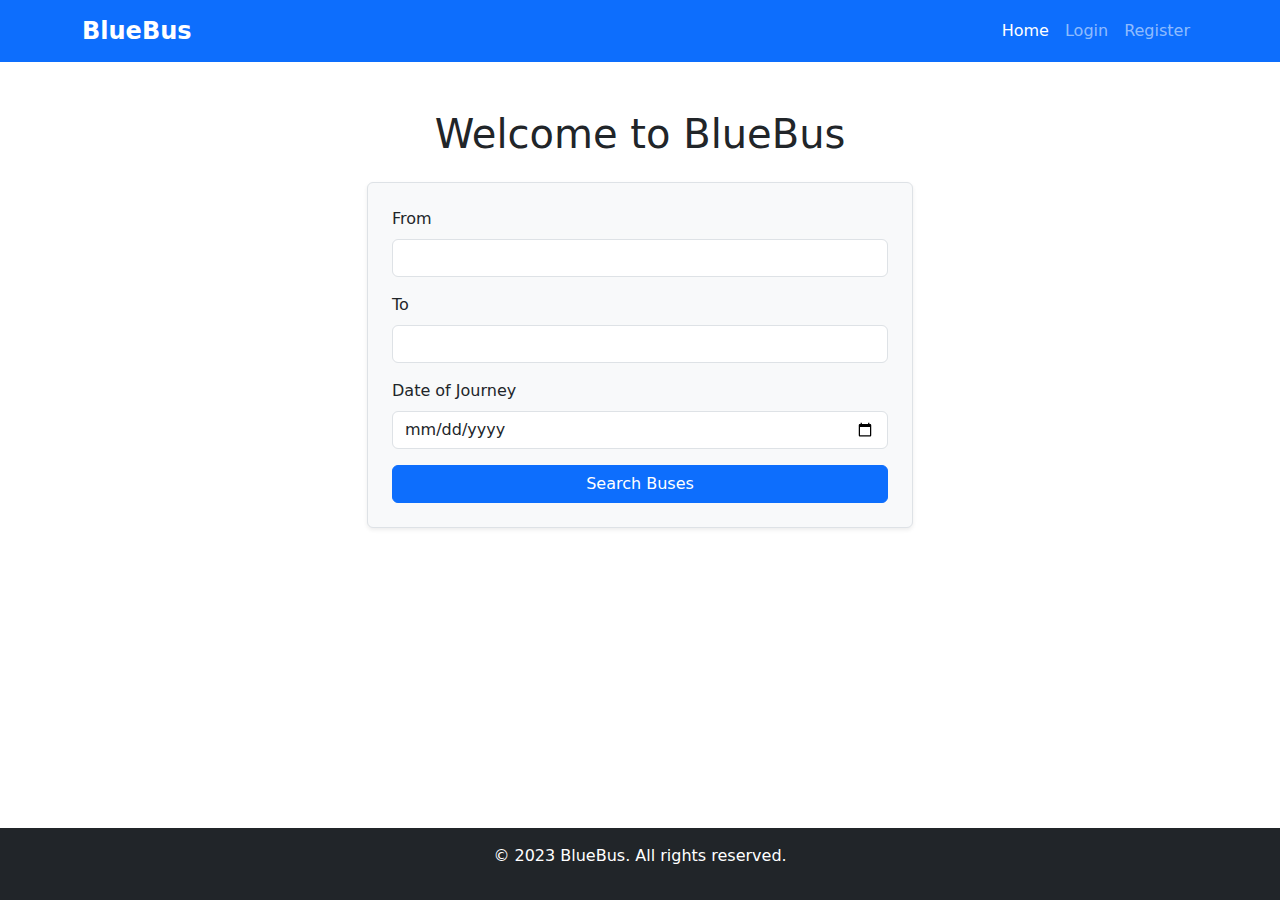
<file: index.html>
<!DOCTYPE html>
<html lang="en">
<head>
    <meta charset="UTF-8">
    <meta name="viewport" content="width=device-width, initial-scale=1.0">
    <title>BlueBus - Home</title>
    <link href="https://cdn.jsdelivr.net/npm/bootstrap@5.3.0/dist/css/bootstrap.min.css" rel="stylesheet">
    <link href="styles.css" rel="stylesheet">
</head>
<body>
    <header>
        <nav class="navbar navbar-expand-lg navbar-dark bg-primary">
            <div class="container">
                <a class="navbar-brand" href="index.html">BlueBus</a>
                <button class="navbar-toggler" type="button" data-bs-toggle="collapse" data-bs-target="#navbarNav" aria-controls="navbarNav" aria-expanded="false" aria-label="Toggle navigation">
                    <span class="navbar-toggler-icon"></span>
                </button>
                <div class="collapse navbar-collapse" id="navbarNav">
                    <ul class="navbar-nav ms-auto">
                        <li class="nav-item">
                            <a class="nav-link active" href="index.html">Home</a>
                        </li>
                        <li class="nav-item">
                            <a class="nav-link" href="login.html">Login</a>
                        </li>
                        <li class="nav-item">
                            <a class="nav-link" href="register.html">Register</a>
                        </li>
                    </ul>
                </div>
            </div>
        </nav>
    </header>

    <main class="container my-5">
        <h1 class="text-center mb-4">Welcome to BlueBus</h1>
        <div class="row justify-content-center">
            <div class="col-md-6">
                <form id="search-form" class="p-4 border rounded shadow-sm">
                    <div class="mb-3">
                        <label for="from" class="form-label">From</label>
                        <input type="text" class="form-control" id="from" required>
                    </div>
                    <div class="mb-3">
                        <label for="to" class="form-label">To</label>
                        <input type="text" class="form-control" id="to" required>
                    </div>
                    <div class="mb-3">
                        <label for="date" class="form-label">Date of Journey</label>
                        <input type="date" class="form-control" id="date" required>
                    </div>
                    <button type="submit" class="btn btn-primary w-100">Search Buses</button>
                </form>
            </div>
        </div>
    </main>

    <footer class="bg-dark text-white text-center py-3 mt-5">
        <p>&copy; 2023 BlueBus. All rights reserved.</p>
    </footer>

    <script src="https://cdn.jsdelivr.net/npm/bootstrap@5.3.0/dist/js/bootstrap.bundle.min.js"></script>
    <script src="script.js"></script>
</body>
</html>
</file>
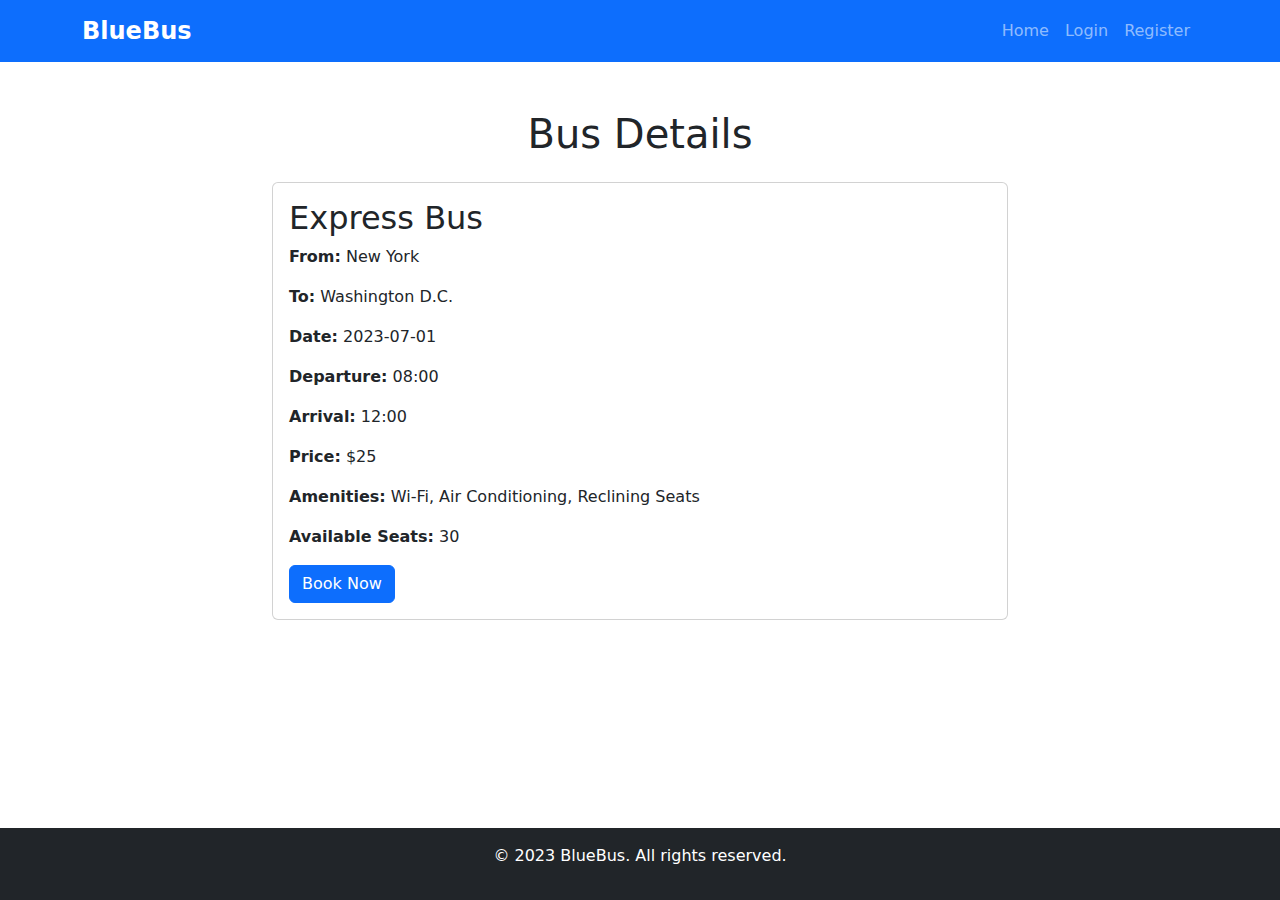
<file: bus-details.html>
<!DOCTYPE html>
<html lang="en">
<head>
    <meta charset="UTF-8">
    <meta name="viewport" content="width=device-width, initial-scale=1.0">
    <title>BlueBus - Bus Details</title>
    <link href="https://cdn.jsdelivr.net/npm/bootstrap@5.3.0/dist/css/bootstrap.min.css" rel="stylesheet">
    <link href="styles.css" rel="stylesheet">
</head>
<body>
    <header>
        <nav class="navbar navbar-expand-lg navbar-dark bg-primary">
            <div class="container">
                <a class="navbar-brand" href="index.html">BlueBus</a>
                <button class="navbar-toggler" type="button" data-bs-toggle="collapse" data-bs-target="#navbarNav" aria-controls="navbarNav" aria-expanded="false" aria-label="Toggle navigation">
                    <span class="navbar-toggler-icon"></span>
                </button>
                <div class="collapse navbar-collapse" id="navbarNav">
                    <ul class="navbar-nav ms-auto">
                        <li class="nav-item">
                            <a class="nav-link" href="index.html">Home</a>
                        </li>
                        <li class="nav-item">
                            <a class="nav-link" href="login.html">Login</a>
                        </li>
                        <li class="nav-item">
                            <a class="nav-link" href="register.html">Register</a>
                        </li>
                    </ul>
                </div>
            </div>
        </nav>
    </header>

    <main class="container my-5">
        <h1 class="text-center mb-4">Bus Details</h1>
        <div id="bus-details" class="row">
           
        </div>
    </main>

    <footer class="bg-dark text-white text-center py-3 mt-5">
        <p>&copy; 2023 BlueBus. All rights reserved.</p>
    </footer>

    <script src="https://cdn.jsdelivr.net/npm/bootstrap@5.3.0/dist/js/bootstrap.bundle.min.js"></script>
    <script src="script.js"></script>
</body>
</html>
</file>
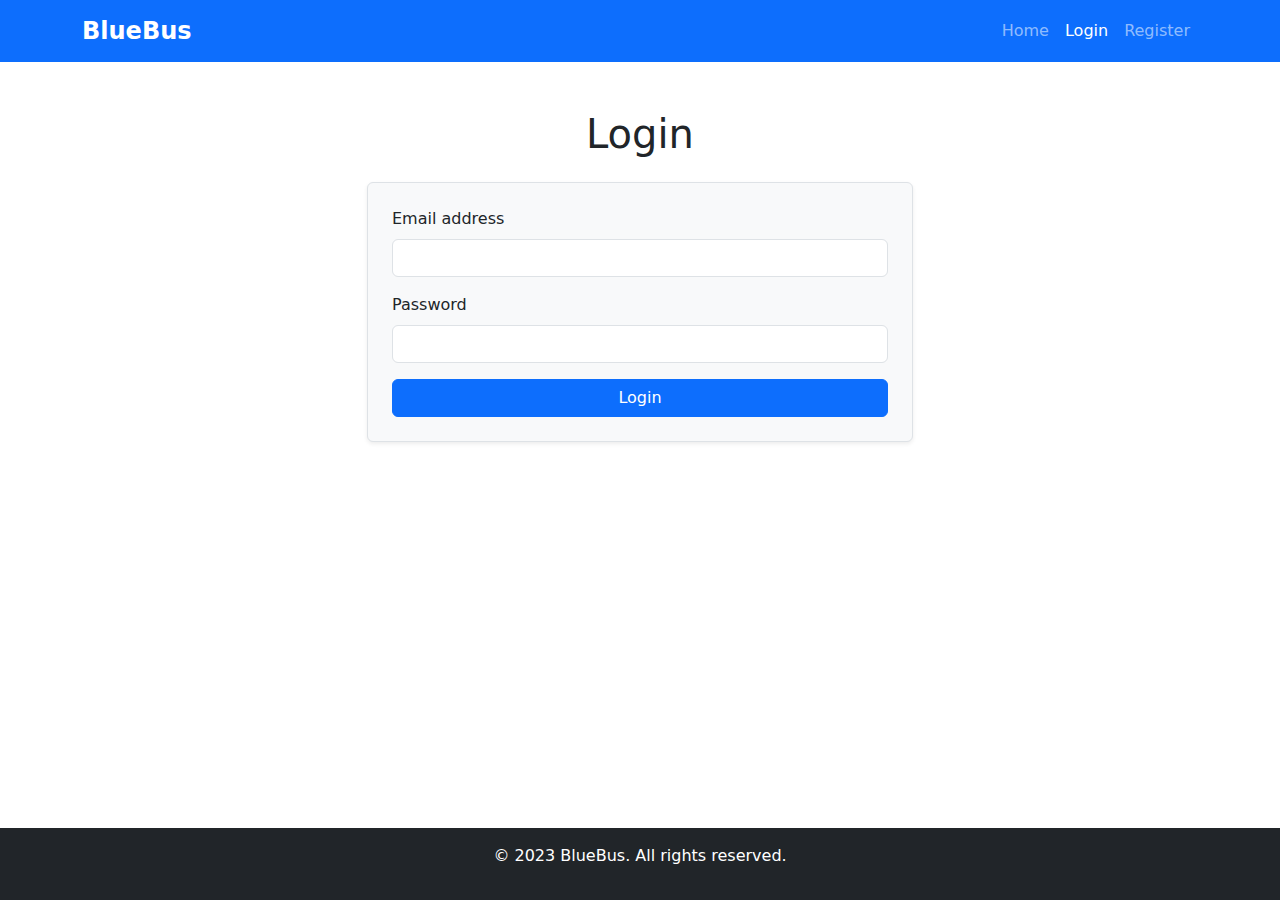
<file: login.html>
<!DOCTYPE html>
<html lang="en">
<head>
    <meta charset="UTF-8">
    <meta name="viewport" content="width=device-width, initial-scale=1.0">
    <title>BlueBus - Login</title>
    <link href="https://cdn.jsdelivr.net/npm/bootstrap@5.3.0/dist/css/bootstrap.min.css" rel="stylesheet">
    <link href="styles.css" rel="stylesheet">
</head>
<body>
    <header>
        <nav class="navbar navbar-expand-lg navbar-dark bg-primary">
            <div class="container">
                <a class="navbar-brand" href="index.html">BlueBus</a>
                <button class="navbar-toggler" type="button" data-bs-toggle="collapse" data-bs-target="#navbarNav" aria-controls="navbarNav" aria-expanded="false" aria-label="Toggle navigation">
                    <span class="navbar-toggler-icon"></span>
                </button>
                <div class="collapse navbar-collapse" id="navbarNav">
                    <ul class="navbar-nav ms-auto">
                        <li class="nav-item">
                            <a class="nav-link" href="index.html">Home</a>
                        </li>
                        <li class="nav-item">
                            <a class="nav-link active" href="login.html">Login</a>
                        </li>
                        <li class="nav-item">
                            <a class="nav-link" href="register.html">Register</a>
                        </li>
                    </ul>
                </div>
            </div>
        </nav>
    </header>

    <main class="container my-5">
        <h1 class="text-center mb-4">Login</h1>
        <div class="row justify-content-center">
            <div class="col-md-6">
                <form id="login-form" class="p-4 border rounded shadow-sm">
                    <div class="mb-3">
                        <label for="email" class="form-label">Email address</label>
                        <input type="email" class="form-control" id="email" required>
                    </div>
                    <div class="mb-3">
                        <label for="password" class="form-label">Password</label>
                        <input type="password" class="form-control" id="password" required>
                    </div>
                    <button type="submit" class="btn btn-primary w-100">Login</button>
                </form>
            </div>
        </div>
    </main>

    <footer class="bg-dark text-white text-center py-3 mt-5">
        <p>&copy; 2023 BlueBus. All rights reserved.</p>
    </footer>

    <script src="https://cdn.jsdelivr.net/npm/bootstrap@5.3.0/dist/js/bootstrap.bundle.min.js"></script>
    <script src="script.js"></script>
</body>
</html>
</file>
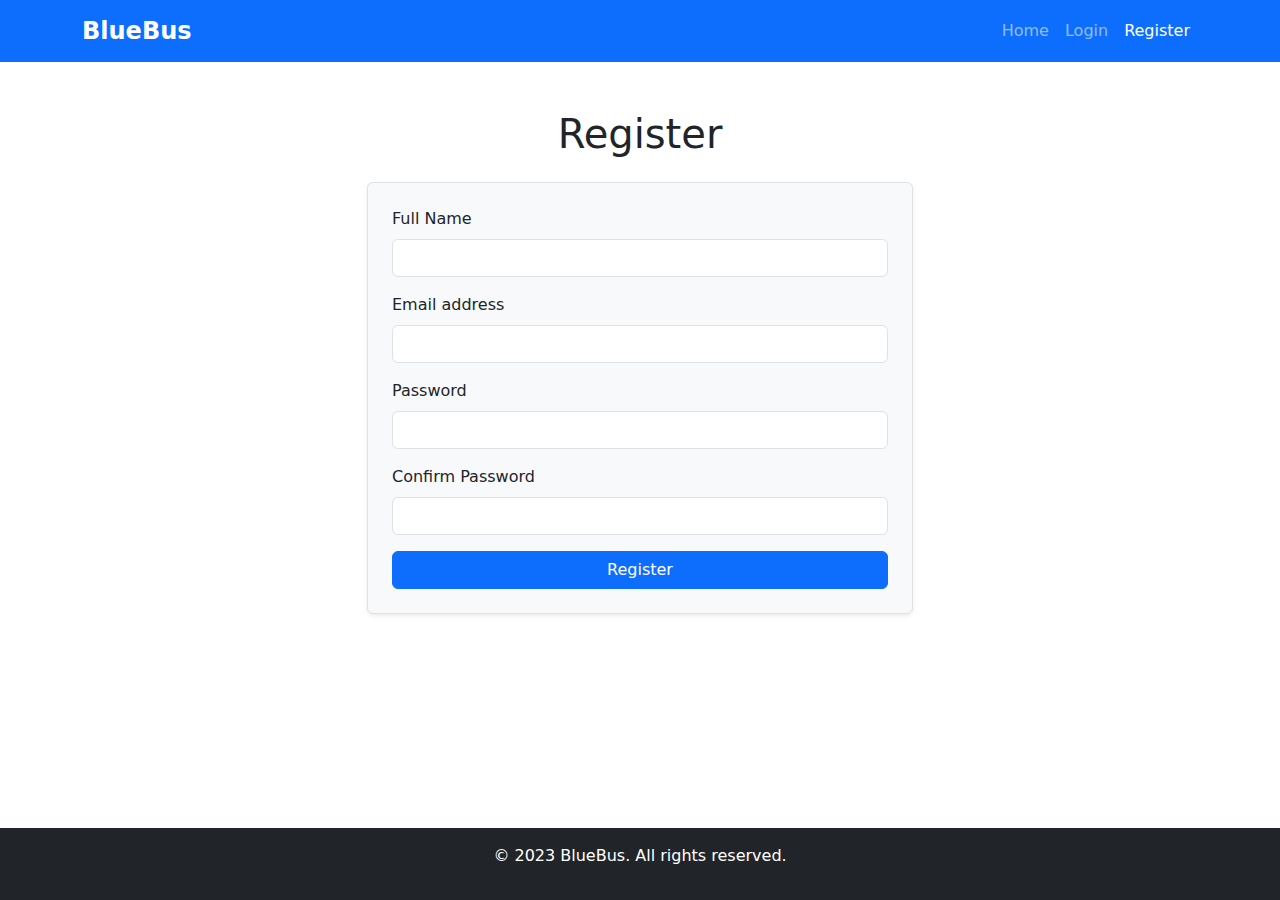
<file: register.html>
<!DOCTYPE html>
<html lang="en">
<head>
    <meta charset="UTF-8">
    <meta name="viewport" content="width=device-width, initial-scale=1.0">
    <title>BlueBus - Register</title>
    <link href="https://cdn.jsdelivr.net/npm/bootstrap@5.3.0/dist/css/bootstrap.min.css" rel="stylesheet">
    <link href="styles.css" rel="stylesheet">
</head>
<body>
    <header>
        <nav class="navbar navbar-expand-lg navbar-dark bg-primary">
            <div class="container">
                <a class="navbar-brand" href="index.html">BlueBus</a>
                <button class="navbar-toggler" type="button" data-bs-toggle="collapse" data-bs-target="#navbarNav" aria-controls="navbarNav" aria-expanded="false" aria-label="Toggle navigation">
                    <span class="navbar-toggler-icon"></span>
                </button>
                <div class="collapse navbar-collapse" id="navbarNav">
                    <ul class="navbar-nav ms-auto">
                        <li class="nav-item">
                            <a class="nav-link" href="index.html">Home</a>
                        </li>
                        <li class="nav-item">
                            <a class="nav-link" href="login.html">Login</a>
                        </li>
                        <li class="nav-item">
                            <a class="nav-link active" href="register.html">Register</a>
                        </li>
                    </ul>
                </div>
            </div>
        </nav>
    </header>

    <main class="container my-5">
        <h1 class="text-center mb-4">Register</h1>
        <div class="row justify-content-center">
            <div class="col-md-6">
                <form id="register-form" class="p-4 border rounded shadow-sm">
                    <div class="mb-3">
                        <label for="name" class="form-label">Full Name</label>
                        <input type="text" class="form-control" id="name" required>
                    </div>
                    <div class="mb-3">
                        <label for="email" class="form-label">Email address</label>
                        <input type="email" class="form-control" id="email" required>
                    </div>
                    <div class="mb-3">
                        <label for="password" class="form-label">Password</label>
                        <input type="password" class="form-control" id="password" required>
                    </div>
                    <div class="mb-3">
                        <label for="confirm-password" class="form-label">Confirm Password</label>
                        <input type="password" class="form-control" id="confirm-password" required>
                    </div>
                    <button type="submit" class="btn btn-primary w-100">Register</button>
                </form>
            </div>
        </div>
    </main>

    <footer class="bg-dark text-white text-center py-3 mt-5">
        <p>&copy; 2023 BlueBus. All rights reserved.</p>
    </footer>

    <script src="https://cdn.jsdelivr.net/npm/bootstrap@5.3.0/dist/js/bootstrap.bundle.min.js"></script>
    <script src="script.js"></script>
</body>
</html>
</file>
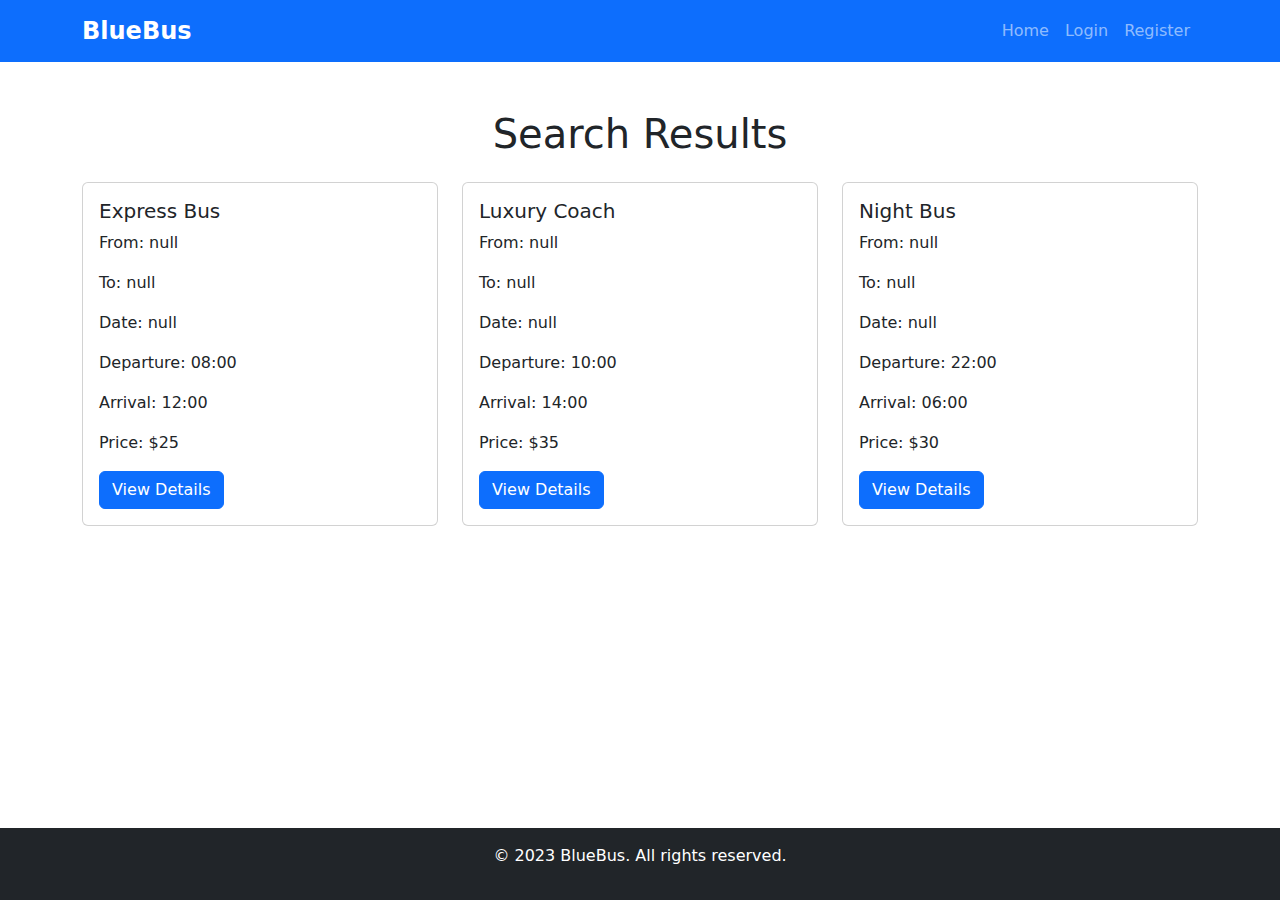
<file: search-results.html>
<!DOCTYPE html>
<html lang="en">
<head>
    <meta charset="UTF-8">
    <meta name="viewport" content="width=device-width, initial-scale=1.0">
    <title>BlueBus - Search Results</title>
    <link href="https://cdn.jsdelivr.net/npm/bootstrap@5.3.0/dist/css/bootstrap.min.css" rel="stylesheet">
    <link href="styles.css" rel="stylesheet">
</head>
<body>
    <header>
        <nav class="navbar navbar-expand-lg navbar-dark bg-primary">
            <div class="container">
                <a class="navbar-brand" href="index.html">BlueBus</a>
                <button class="navbar-toggler" type="button" data-bs-toggle="collapse" data-bs-target="#navbarNav" aria-controls="navbarNav" aria-expanded="false" aria-label="Toggle navigation">
                    <span class="navbar-toggler-icon"></span>
                </button>
                <div class="collapse navbar-collapse" id="navbarNav">
                    <ul class="navbar-nav ms-auto">
                        <li class="nav-item">
                            <a class="nav-link" href="index.html">Home</a>
                        </li>
                        <li class="nav-item">
                            <a class="nav-link" href="login.html">Login</a>
                        </li>
                        <li class="nav-item">
                            <a class="nav-link" href="register.html">Register</a>
                        </li>
                    </ul>
                </div>
            </div>
        </nav>
    </header>

    <main class="container my-5">
        <h1 class="text-center mb-4">Search Results</h1>
        <div id="search-results" class="row">
        </div>
    </main>

    <footer class="bg-dark text-white text-center py-3 mt-5">
        <p>&copy; 2023 BlueBus. All rights reserved.</p>
    </footer>

    <script src="https://cdn.jsdelivr.net/npm/bootstrap@5.3.0/dist/js/bootstrap.bundle.min.js"></script>
    <script src="script.js"></script>
</body>
</html>
</file>
<file: styles.css>
body {
    min-height: 100vh;
    display: flex;
    flex-direction: column;
}

main {
    flex: 1;
}

.navbar-brand {
    font-weight: bold;
    font-size: 1.5rem;
}

#search-form, #login-form, #register-form {
    background-color: #f8f9fa;
}

.bus-card {
    transition: transform 0.3s ease-in-out;
}

.bus-card:hover {
    transform: translateY(-5px);
    box-shadow: 0 4px 8px rgba(0, 0, 0, 0.1);
}

@media (max-width: 768px) {
    .navbar-nav {
        text-align: center;
    }
}
</file>
